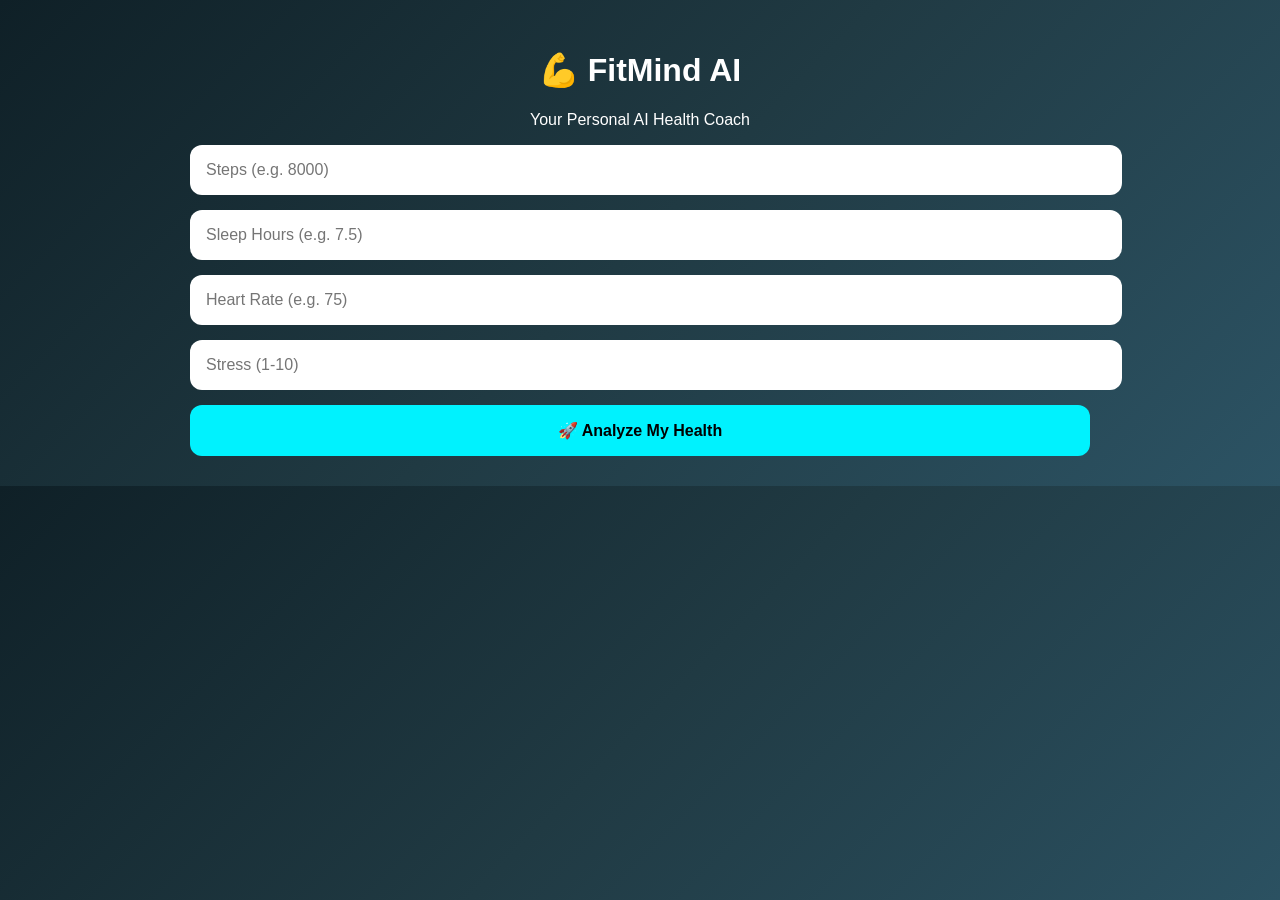
<file: templates/index.html>
<!DOCTYPE html>
<html>
<head>
    <title>FitMind AI</title>
    <link rel="stylesheet" href="/static/style.css">
    <meta name="viewport" content="width=device-width, initial-scale=1.0">
</head>
<body>

<div class="container">
    <h1>💪 FitMind AI</h1>
    <p>Your Personal AI Health Coach</p>

    <form action="/analyze" method="POST" class="form">

    <input type="number" name="steps" placeholder="Steps (e.g. 8000)" required>

    <input type="number" step="0.1" name="sleep" placeholder="Sleep Hours (e.g. 7.5)" required>

    <input type="number" name="heart" placeholder="Heart Rate (e.g. 75)" required>

    <input type="number" name="stress" placeholder="Stress (1-10)" required>

    <button type="submit">🚀 Analyze My Health</button>

</form>
</div>

</body>
</html>
</file>
<file: static/style.css>
body {
    font-family: 'Poppins', sans-serif;
    margin: 0;
    background: linear-gradient(135deg, #0f2027, #203a43, #2c5364);
    color: white;
}

.container {
    max-width: 900px;
    margin: auto;
    padding: 30px;
    text-align: center;
}

.title {
    font-size: 2.5rem;
    margin-bottom: 5px;
}

.subtitle {
    opacity: 0.7;
    margin-bottom: 30px;
}

.grid {
    display: flex;
    gap: 20px;
    flex-wrap: wrap;
}

.card {
    flex: 1;
    min-width: 250px;
    padding: 25px;
    border-radius: 20px;
    background: rgba(255,255,255,0.08);
    backdrop-filter: blur(15px);
    box-shadow: 0 10px 30px rgba(0,0,0,0.3);
    transition: 0.3s;
}

.card:hover {
    transform: translateY(-5px) scale(1.02);
}

.big {
    font-size: 2.5rem;
    font-weight: bold;
}

.chart img {
    width: 100%;
    border-radius: 10px;
}

.advice {
    text-align: left;
}

.form {
    display: flex;
    flex-direction: column;
    gap: 15px;
}

/* BIG INPUTS */

input {
    width: 100%;
    padding: 16px;
    font-size: 16px;
    border-radius: 12px;
    border: none;
    outline: none;
}

/* BIG BUTTON */

button {
    padding: 16px;
    font-size: 16px;
    border-radius: 12px;
    background: #00f2fe;
    border: none;
    cursor: pointer;
    font-weight: bold;
    transition: 0.3s;
}

button:hover {
    transform: scale(1.05);
}

.fade-in {
    opacity: 0;
    transform: translateY(20px);
    animation: fadeIn 0.8s ease forwards;
}

.delay {
    animation-delay: 0.3s;
}

.delay2 {
    animation-delay: 0.6s;
}

.delay3 {
    animation-delay: 0.9s;
}

@keyframes fadeIn {
    to {
        opacity: 1;
        transform: translateY(0);
    }
}
</file>
